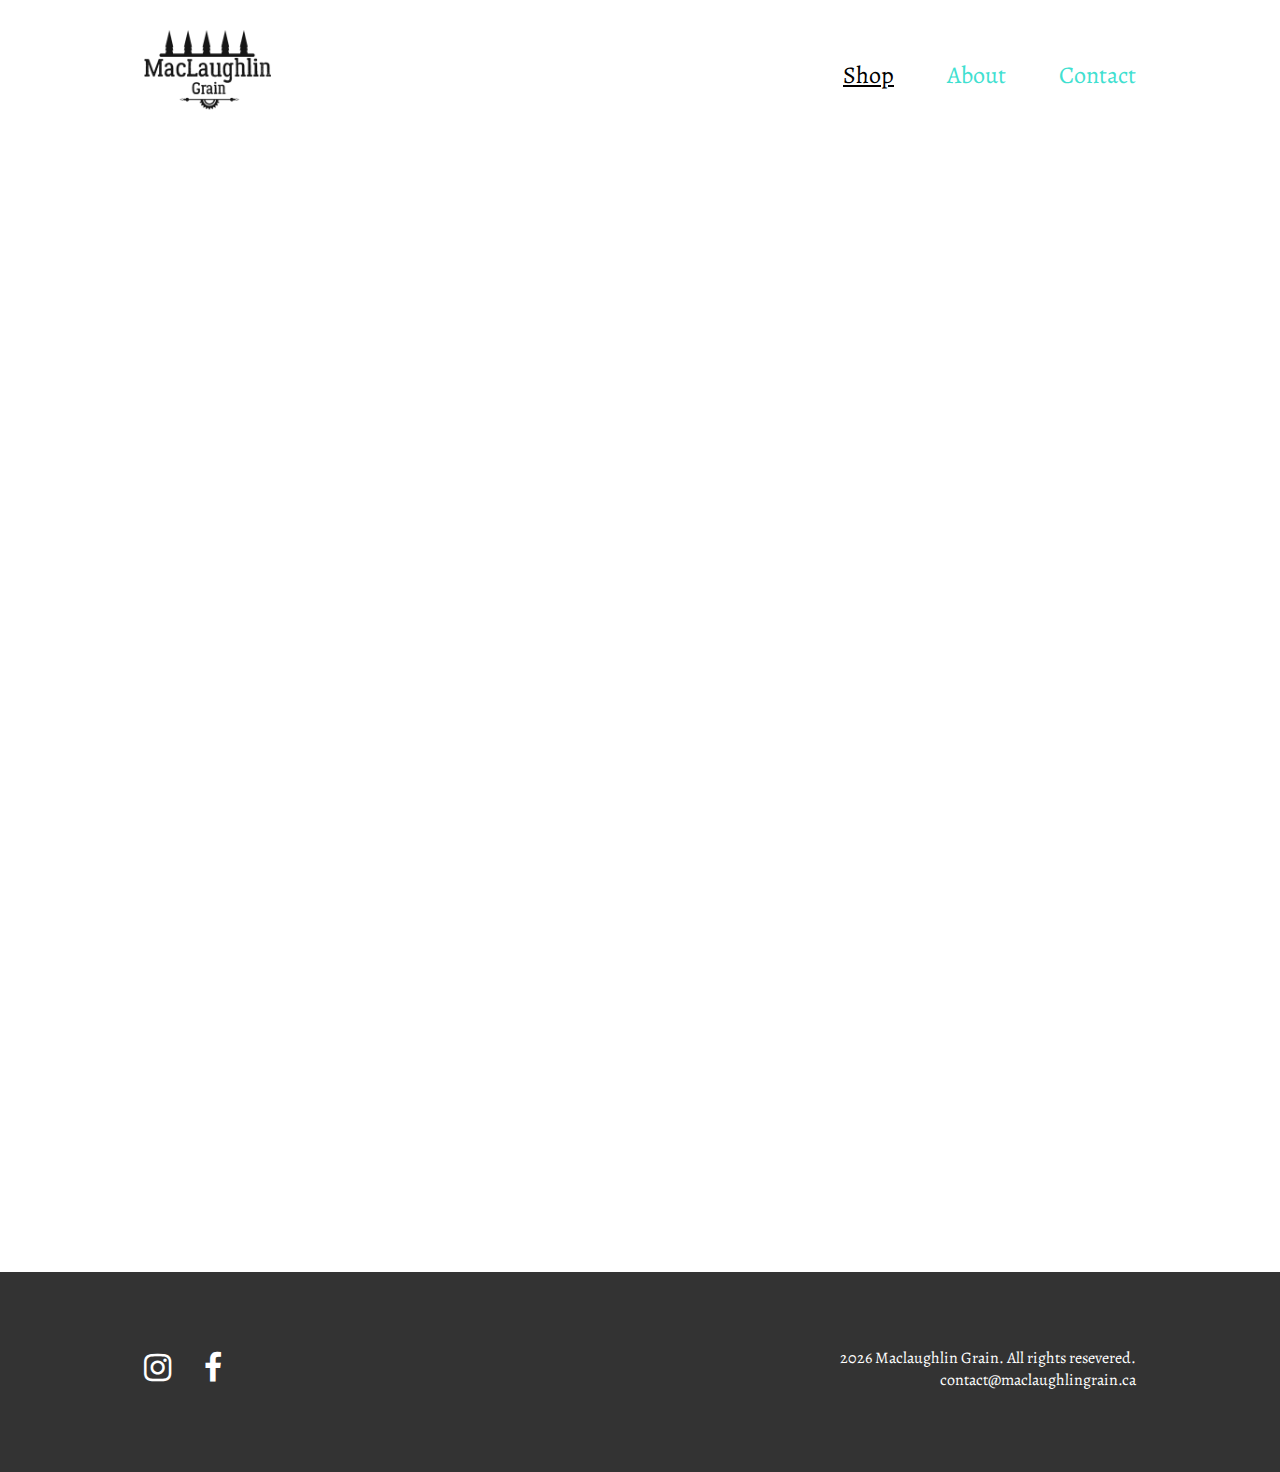
<file: index.html>
<!DOCTYPE html>
<html>
<head>
	<!-- meta -->
	<meta charset="utf-8">
	<meta name="viewport" content="width=device-width, initial-scale=1, maximum-scale=1.0, user-scalable=0">
	<meta name="viewport" content="width=device-width, user-scalable=no" />
	<meta name="description" content="">
	<meta name="keywords" content="">
	<meta property="og:site_name" content="Maclaughlin Grain"/>
	<meta property="og:title" content="Maclaughlin Grain" />
	<meta property="og:description" content="" />

	<!-- title -->
	<title>Maclaughlin Grain - Shop</title>

	<!-- links -->
	<link rel="shortcut icon" type="image/png" href="favicon.ico" />
	<link href="https://fonts.googleapis.com/css?family=Alegreya:400,500,700,900" rel="stylesheet">
	<link href="https://fonts.googleapis.com/css?family=Roboto:100,300,400" rel="stylesheet">
	<link rel="stylesheet" href="https://maxcdn.bootstrapcdn.com/font-awesome/4.4.0/css/font-awesome.min.css">
	<link rel="stylesheet" type="text/css" href="css/main.css">
</head>
<body>
	<header class="navbar">
		<div class="container">
			<a href="./index.html" class="logo"><img src="./assets/logo.png" alt="logo"></a>
			
			<div id="navbar-mobile">
				<div class="nav-toggle">
					<div class="nav-toggle-bar"></div>
				</div><!-- /nav-toggle -->

				<nav class="nav">
					<ul>
						<li><a class="current-page" href="index.html">Shop</a></li>
						<li><a href="./about.html">About</a></li>
						<li><a href="./contact.html">Contact</a></li>
					</ul>
				</nav><!-- /nav -->
			</div><!-- /navbar-mobile -->

			<div id="navbar-desktop">
				<nav>
					<ul>
						<li><a class="current-page" href="index.html">Shop</a></li>
						<li><a href="./about.html">About</a></li>
						<li><a href="./contact.html">Contact</a></li>
					</ul>
				</nav>
			</div><!-- /navbar-desktop -->
		</div><!-- /container -->
	</header><!-- /navbar -->
	
	<div class="main">
		<div class="container">
			<div class="grid">

				<div data-target="modal_0" data-toggle="modal" class="product fade-in">
					<img data-target="modal_0" data-toggle="modal" src="./assets/sample/whale.jpg" alt="product">
					<p data-target="modal_0" data-toggle="modal" class="name">Whale</p>
					<p data-target="modal_0" data-toggle="modal" class="price">12.00</p>

					<span class="fill-div"></span>
				</div><!-- /product -->

				<div id="modal_0" class="modal">
					<div class="modal-window product-modal">
						<span class="close" data-dismiss="modal">&times;</span>
						<img data-target="modal_0" data-toggle="modal" src="./assets/sample/whale.jpg" alt="product">
						<h2>Whale</h2>
						<br>
						<p>Lorem ipsum dolor sit amet, consectetur adipiscing elit. Integer at viverra felis. Sed ante purus, elementum congue egestas ut, commodo vitae tellus. Praesent aliquam tellus et nulla scelerisque, eget euismod nunc dignissim. Ut turpis arcu, ultricies ut sapien et, feugiat pulvinar sem.</p>
						<br>
						<p>Request this item: &nbsp&nbsp Whale - 12.00 CAD</p>
						<br>
						<p class="small-print">*As each product is unique they are available by request only</p>
						<form action="">
							<input id="name" name="name" placeholder="Your Name" type="text">
							<br>
							<input id="email" name="email" placeholder="Your Email" type="text">
							<br>
							<input id="phone-number" name="phone-number" placeholder="Your Phone Number (optional)" type="text">
							<br>
							<textarea name="message" id="message" placeholder="Message" cols="30" rows="10">Hi! Is this item still available?</textarea>
							<br>
							<input class="submit-btn" id="submit" type="submit">
						</form>
					</div>
				</div>

				<div data-target="modal_1" data-toggle="modal" class="product fade-in">
					<img data-target="modal_1" data-toggle="modal" src="./assets/sample/giant-sword.jpg" alt="product">
					<p data-target="modal_1" data-toggle="modal" class="name">Giant Sword</p>
					<p data-target="modal_1" data-toggle="modal" class="price">120.00</p>
				</div><!-- /product -->

				<div id="modal_1" class="modal">
					<div class="modal-window product-modal">
						<span class="close" data-dismiss="modal">&times;</span>
						<img data-target="modal_0" data-toggle="modal" src="./assets/sample/giant-sword.jpg" alt="product">
						<h2>Giant Sword</h2>
						<br>
						<p>Lorem ipsum dolor sit amet, consectetur adipiscing elit. Integer at viverra felis. Sed ante purus, elementum congue egestas ut, commodo vitae tellus. Praesent aliquam tellus et nulla scelerisque, eget euismod nunc dignissim. Ut turpis arcu, ultricies ut sapien et, feugiat pulvinar sem.</p>
						<br>
						<p>Request this item: &nbsp&nbsp Giant Sword - 120.00 CAD</p>
						<br>
						<p class="small-print">*As each product is unique they are available by request only</p>
						<form action="">
							<input id="name" name="name" placeholder="Your Name" type="text">
							<br>
							<input id="email" name="email" placeholder="Your Email" type="text">
							<br>
							<input id="phone-number" name="phone-number" placeholder="Your Phone Number (optional)" type="text">
							<br>
							<textarea name="message" id="message" placeholder="Message" cols="30" rows="10">Hi! Is this item still available?</textarea>
							<br>
							<input class="submit-btn" id="submit" type="submit">
						</form>
					</div>
				</div>

				<div data-target="modal_2" data-toggle="modal" class="product fade-in">
					<img data-target="modal_2" data-toggle="modal" src="./assets/sample/energy-sword.jpg" alt="product">
					<p data-target="modal_2" data-toggle="modal" class="name">Energy Sword</p>
					<p data-target="modal_2" data-toggle="modal" class="price">1250.00</p>
				</div><!-- /product -->

				<div id="modal_2" class="modal">
					<div class="modal-window product-modal">
						<span class="close" data-dismiss="modal">&times;</span>
						<img data-target="modal_0" data-toggle="modal" src="./assets/sample/energy-sword.jpg" alt="product">
						<h2>Energy Sword</h2>
						<br>
						<p>Lorem ipsum dolor sit amet, consectetur adipiscing elit. Integer at viverra felis. Sed ante purus, elementum congue egestas ut, commodo vitae tellus. Praesent aliquam tellus et nulla scelerisque, eget euismod nunc dignissim. Ut turpis arcu, ultricies ut sapien et, feugiat pulvinar sem.</p>
						<br>
						<p>Request this item: &nbsp&nbsp Energy Sword - 1250.00 CAD</p>
						<br>
						<p class="small-print">*As each product is unique they are available by request only</p>
						<form action="">
							<input id="name" name="name" placeholder="Your Name" type="text">
							<br>
							<input id="email" name="email" placeholder="Your Email" type="text">
							<br>
							<input id="phone-number" name="phone-number" placeholder="Your Phone Number (optional)" type="text">
							<br>
							<textarea name="message" id="message" placeholder="Message" cols="30" rows="10">Hi! Is this item still available?</textarea>
							<br>
							<input class="submit-btn" id="submit" type="submit">
						</form>
					</div>
				</div>

				<div data-target="modal_3" data-toggle="modal" class="product fade-in">
					<img data-target="modal_3" data-toggle="modal" src="./assets/sample/money-tree-plank.jpg" alt="product">
					<p data-target="modal_3" data-toggle="modal" class="name">Money Tree Plank</p>
					<p data-target="modal_3" data-toggle="modal" class="price">23.00</p>
				</div><!-- /product -->

				<div id="modal_3" class="modal">
					<div class="modal-window product-modal">
						<span class="close" data-dismiss="modal">&times;</span>
						<img data-target="modal_0" data-toggle="modal" src="./assets/sample/money-tree-plank.jpg" alt="product">
						<h2>Money Tree Plank</h2>
						<br>
						<p>Lorem ipsum dolor sit amet, consectetur adipiscing elit. Integer at viverra felis. Sed ante purus, elementum congue egestas ut, commodo vitae tellus. Praesent aliquam tellus et nulla scelerisque, eget euismod nunc dignissim. Ut turpis arcu, ultricies ut sapien et, feugiat pulvinar sem.</p>
						<br>
						<p>Request this item: &nbsp&nbsp Money Tree Plank - 23.00 CAD</p>
						<br>
						<p class="small-print">*As each product is unique they are available by request only</p>
						<form action="">
							<input id="name" name="name" placeholder="Your Name" type="text">
							<br>
							<input id="email" name="email" placeholder="Your Email" type="text">
							<br>
							<input id="phone-number" name="phone-number" placeholder="Your Phone Number (optional)" type="text">
							<br>
							<textarea name="message" id="message" placeholder="Message" cols="30" rows="10">Hi! Is this item still available?</textarea>
							<br>
							<input class="submit-btn" id="submit" type="submit">
						</form>
					</div>
				</div>

				<div data-target="modal_4" data-toggle="modal" class="product fade-in">
					<img data-target="modal_4" data-toggle="modal" src="./assets/sample/just-a-plank.jpg" alt="product">
					<p data-target="modal_4" data-toggle="modal" class="name">Just a Plank</p>
					<p data-target="modal_4" data-toggle="modal" class="price">23.00</p>
				</div><!-- /product -->

				<div id="modal_4" class="modal">
					<div class="modal-window product-modal">
						<span class="close" data-dismiss="modal">&times;</span>
						<img data-target="modal_0" data-toggle="modal" src="./assets/sample/just-a-plank.jpg" alt="product">
						<h2>Just a Plank</h2>
						<br>
						<p>Lorem ipsum dolor sit amet, consectetur adipiscing elit. Integer at viverra felis. Sed ante purus, elementum congue egestas ut, commodo vitae tellus. Praesent aliquam tellus et nulla scelerisque, eget euismod nunc dignissim. Ut turpis arcu, ultricies ut sapien et, feugiat pulvinar sem.</p>
						<br>
						<p>Request this item: &nbsp&nbsp Just a Plank - 23.00 CAD</p>
						<br>
						<p class="small-print">*As each product is unique they are available by request only</p>
						<form action="">
							<input id="name" name="name" placeholder="Your Name" type="text">
							<br>
							<input id="email" name="email" placeholder="Your Email" type="text">
							<br>
							<input id="phone-number" name="phone-number" placeholder="Your Phone Number (optional)" type="text">
							<br>
							<textarea name="message" id="message" placeholder="Message" cols="30" rows="10">Hi! Is this item still available?</textarea>
							<br>
							<input class="submit-btn" id="submit" type="submit">
						</form>
					</div>
				</div>

				<div data-target="modal_5" data-toggle="modal" class="product fade-in">
					<img data-target="modal_5" data-toggle="modal" src="./assets/sample/the-zeus.jpg" alt="product">
					<p data-target="modal_5" data-toggle="modal" class="name">The Zeus</p>
					<p data-target="modal_5" data-toggle="modal" class="price">45.00</p>
				</div><!-- /product -->

				<div id="modal_5" class="modal">
					<div class="modal-window product-modal">
						<span class="close" data-dismiss="modal">&times;</span>
						<img data-target="modal_0" data-toggle="modal" src="./assets/sample/the-zeus.jpg" alt="product">
						<h2>The Zeus</h2>
						<br>
						<p>Lorem ipsum dolor sit amet, consectetur adipiscing elit. Integer at viverra felis. Sed ante purus, elementum congue egestas ut, commodo vitae tellus. Praesent aliquam tellus et nulla scelerisque, eget euismod nunc dignissim. Ut turpis arcu, ultricies ut sapien et, feugiat pulvinar sem.</p>
						<br>
						<p>Request this item: &nbsp&nbsp The Zeus - 45.00 CAD</p>
						<br>
						<p class="small-print">*As each product is unique they are available by request only</p>
						<form action="">
							<input id="name" name="name" placeholder="Your Name" type="text">
							<br>
							<input id="email" name="email" placeholder="Your Email" type="text">
							<br>
							<input id="phone-number" name="phone-number" placeholder="Your Phone Number (optional)" type="text">
							<br>
							<textarea name="message" id="message" placeholder="Message" cols="30" rows="10">Hi! Is this item still available?</textarea>
							<br>
							<input class="submit-btn" id="submit" type="submit">
						</form>
					</div>
				</div>

				<div data-target="modal_6" data-toggle="modal" class="product fade-in">
					<img data-target="modal_6" data-toggle="modal" src="./assets/sample/cookie-axe.jpg" alt="product">
					<p data-target="modal_6" data-toggle="modal" class="name">Cookie Axe</p>
					<p data-target="modal_6" data-toggle="modal" class="price">200.00</p>
				</div><!-- /product -->

				<div id="modal_6" class="modal">
					<div class="modal-window product-modal">
						<span class="close" data-dismiss="modal">&times;</span>
						<img data-target="modal_0" data-toggle="modal" src="./assets/sample/cookie-axe.jpg" alt="product">
						<h2>Cookie Axe</h2>
						<br>
						<p>Lorem ipsum dolor sit amet, consectetur adipiscing elit. Integer at viverra felis. Sed ante purus, elementum congue egestas ut, commodo vitae tellus. Praesent aliquam tellus et nulla scelerisque, eget euismod nunc dignissim. Ut turpis arcu, ultricies ut sapien et, feugiat pulvinar sem.</p>
						<br>
						<p>Request this item: &nbsp&nbsp Cookie Axe - 200.00 CAD</p>
						<br>
						<p class="small-print">*As each product is unique they are available by request only</p>
						<form action="">
							<input id="name" name="name" placeholder="Your Name" type="text">
							<br>
							<input id="email" name="email" placeholder="Your Email" type="text">
							<br>
							<input id="phone-number" name="phone-number" placeholder="Your Phone Number (optional)" type="text">
							<br>
							<textarea name="message" id="message" placeholder="Message" cols="30" rows="10">Hi! Is this item still available?</textarea>
							<br>
							<input class="submit-btn" id="submit" type="submit">
						</form>
					</div>
				</div>

			</div><!-- /grid -->
		</div><!-- /container -->
	</div><!-- /main -->
	
	<footer>
		<div class="container">
			<ul class="social">
				<li><a href="https://www.instagram.com/maclaughlingrain/" target="_blank"><i class="fa fa-instagram fa-2x" aria-hidden="true"></i></a></li>
				<li><a href="#"><i class="fa fa-facebook fa-2x" aria-hidden="true"></i></a></li>
			</ul><!-- /social -->

			<div class="footer-middle">
				<p><script>document.write(new Date().getFullYear());</script> Maclaughlin Grain. All rights resevered.</p>
				<br>
				<p><a href="mailto:contact@maclaughlingrain.ca">contact@maclaughlingrain.ca</a></p>
			</div><!-- /footer-middle -->
		</div><!-- /container -->
	</footer><!-- /footer -->
	
	<!-- scripts -->
	<script src="js/script.js"></script>
</body>
</html>
</file>
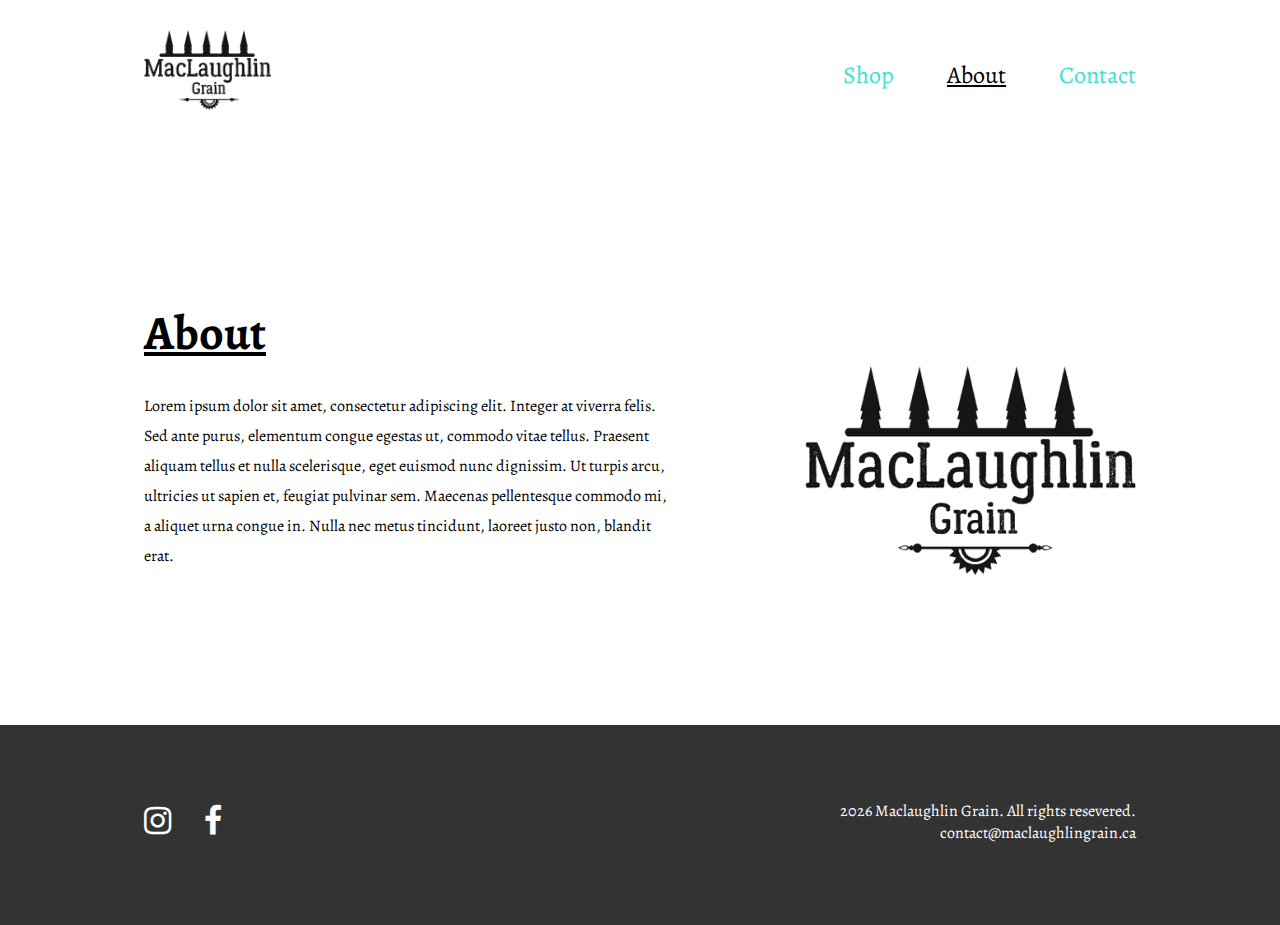
<file: about.html>
<!DOCTYPE html>
<html>
<head>
	<!-- meta -->
	<meta charset="utf-8">
	<meta name="viewport" content="width=device-width, initial-scale=1, maximum-scale=1.0, user-scalable=0">
	<meta name="viewport" content="width=device-width, user-scalable=no" />
	<meta name="description" content="">
	<meta name="keywords" content="">
	<meta property="og:site_name" content="Maclaughlin Grain"/>
	<meta property="og:title" content="Maclaughlin Grain" />
	<meta property="og:description" content="" />

	<!-- title -->
	<title>Maclaughlin Grain - About</title>

	<!-- links -->
	<link rel="shortcut icon" type="image/png" href="favicon.ico" />
	<link href="https://fonts.googleapis.com/css?family=Alegreya:400,500,700,900" rel="stylesheet">
	<link href="https://fonts.googleapis.com/css?family=Roboto:100,300,400" rel="stylesheet">
	<link rel="stylesheet" href="https://maxcdn.bootstrapcdn.com/font-awesome/4.4.0/css/font-awesome.min.css">
	<link rel="stylesheet" type="text/css" href="css/main.css">
</head>
<body>
	<header class="navbar">
		<div class="container">
			<a href="./index.html" class="logo"><img src="./assets/logo.png" alt="logo"></a>

			<div id="navbar-mobile">
				<div class="nav-toggle">
					<div class="nav-toggle-bar"></div>
				</div><!-- /nav-toggle -->

				<nav class="nav">
					<ul>
						<li><a href="index.html">Shop</a></li>
						<li><a class="current-page" href="./about.html">About</a></li>
						<li><a href="./contact.html">Contact</a></li>
					</ul>
				</nav><!-- /nav -->
			</div><!-- /navbar-mobile -->

			<div id="navbar-desktop">
				<nav>
					<ul>
						<li><a href="index.html">Shop</a></li>
						<li><a class="current-page" href="#">About</a></li>
						<li><a href="./contact.html">Contact</a></li>
					</ul>
				</nav>
			</div><!-- /navbar-desktop -->
		</div><!-- /container -->
	</header><!-- /navbar -->
	
	<div class="main">
		<div class="container">
			<div class="about">
				<div class="box box-logo">
					<img src="./assets/logo-lg.png" alt="">
				</div><!-- /box-logo -->
				
				<div class="box box-header">
					<h1>About</h1>
				</div><!-- /box-header -->

				<div class="box box-bio">
					<p>Lorem ipsum dolor sit amet, consectetur adipiscing elit. Integer at viverra felis. Sed ante purus, elementum congue egestas ut, commodo vitae tellus. Praesent aliquam tellus et nulla scelerisque, eget euismod nunc dignissim. Ut turpis arcu, ultricies ut sapien et, feugiat pulvinar sem. Maecenas pellentesque commodo mi, a aliquet urna congue in. Nulla nec metus tincidunt, laoreet justo non, blandit erat.</p>
				</div><!-- /box-bio -->
				
			</div><!-- /about -->
		</div><!-- /container -->
	</div><!-- /main -->
	
	<footer>
		<div class="container">
			<ul class="social">
				<li><a href="https://www.instagram.com/maclaughlingrain/" target="_blank"><i class="fa fa-instagram fa-2x" aria-hidden="true"></i></a></li>
				<li><a href="#"><i class="fa fa-facebook fa-2x" aria-hidden="true"></i></a></li>
			</ul><!-- /social -->

			<div class="footer-middle">
				<p><script>document.write(new Date().getFullYear());</script> Maclaughlin Grain. All rights resevered.</p>
				<br>
				<p><a href="mailto:contact@maclaughlingrain.ca">contact@maclaughlingrain.ca</a></p>
			</div><!-- /footer-middle -->
		</div><!-- /container -->
	</footer><!-- /footer -->
	
	<!-- scripts -->
	<script src="js/script.js"></script>
</body>
</html>
</file>
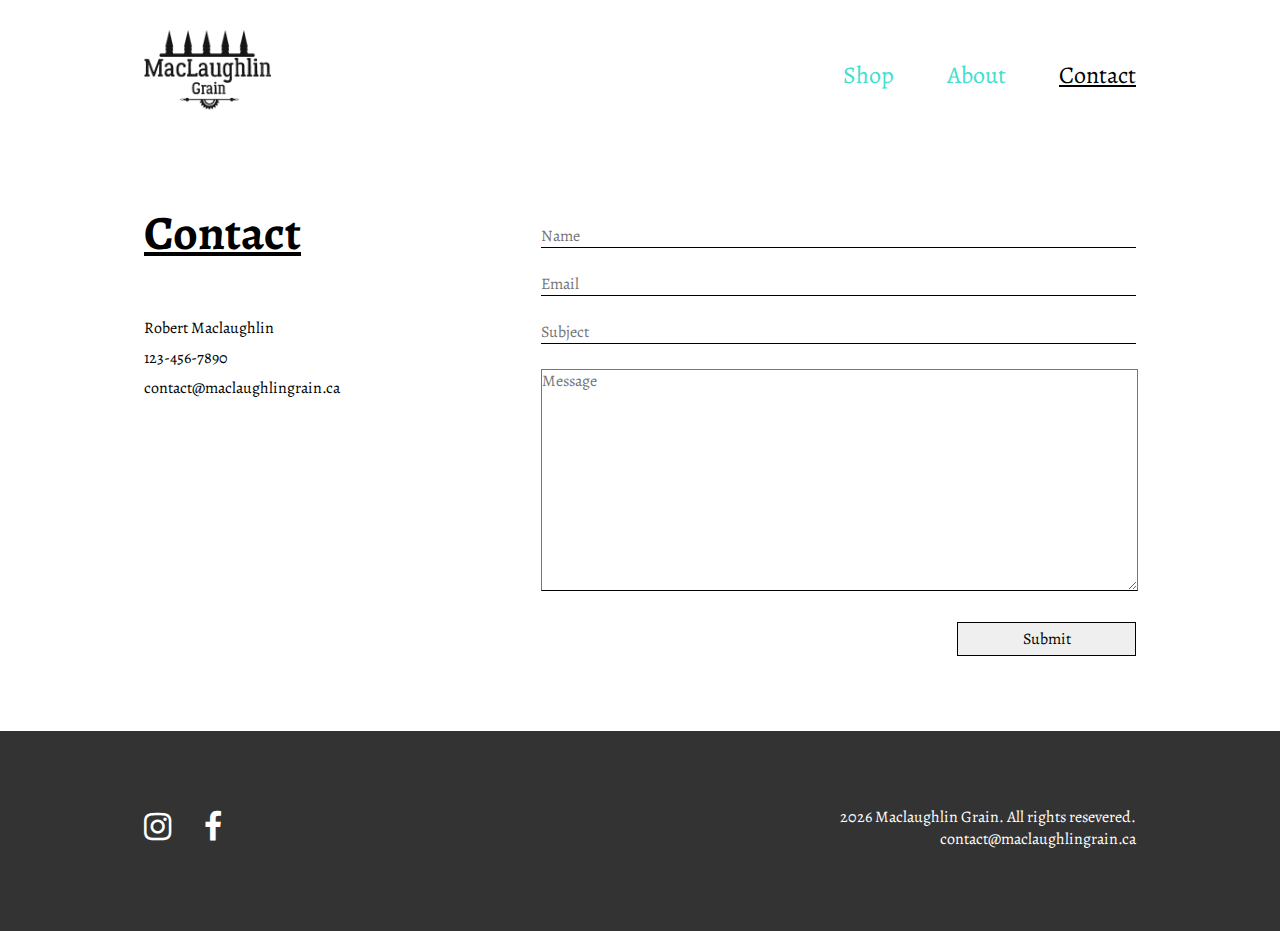
<file: contact.html>
<!DOCTYPE html>
<html>
<head>
	<!-- meta -->
	<meta charset="utf-8">
	<meta name="viewport" content="width=device-width, initial-scale=1, maximum-scale=1.0, user-scalable=0">
	<meta name="viewport" content="width=device-width, user-scalable=no" />
	<meta name="description" content="">
	<meta name="keywords" content="">
	<meta property="og:site_name" content="Maclaughlin Grain"/>
	<meta property="og:title" content="Maclaughlin Grain" />
	<meta property="og:description" content="" />

	<!-- title -->
	<title>Maclaughlin Grain - About</title>

	<!-- links -->
	<link rel="shortcut icon" type="image/png" href="favicon.ico" />
	<link href="https://fonts.googleapis.com/css?family=Alegreya:400,500,700,900" rel="stylesheet">
	<link href="https://fonts.googleapis.com/css?family=Roboto:100,300,400" rel="stylesheet">
	<link rel="stylesheet" href="https://maxcdn.bootstrapcdn.com/font-awesome/4.4.0/css/font-awesome.min.css">
	<link rel="stylesheet" type="text/css" href="css/main.css">
</head>
<body>
	<header class="navbar">
		<div class="container">
			<a href="./index.html" class="logo"><img src="./assets/logo.png" alt="logo"></a>

			<div id="navbar-mobile">
				<div class="nav-toggle">
					<div class="nav-toggle-bar"></div>
				</div><!-- /nav-toggle -->

				<nav class="nav">
					<ul>
						<li><a href="index.html">Shop</a></li>
						<li><a href="./about.html">About</a></li>
						<li><a class="current-page" href="./contact.html">Contact</a></li>
					</ul>
				</nav><!-- /nav -->
			</div><!-- /navbar-mobile -->

			<div id="navbar-desktop">
				<nav>
					<ul>
						<li><a href="index.html">Shop</a></li>
						<li><a href="./about.html">About</a></li>
						<li><a class="current-page" href="./contact.html">Contact</a></li>
					</ul>
				</nav>
			</div><!-- /navbar-desktop -->
		</div><!-- /container -->
	</header><!-- /navbar -->
	
	<div class="main">
		<div class="container">
			<div class="contact">
				
				<div class="box box-info">
					<h1>Contact</h1>
					<br>
					<p>Robert Maclaughlin
					<br>123-456-7890
					<br><a href="mailto:contact@maclaughlingrain.ca">contact@maclaughlingrain.ca</a></p>
				</div><!-- /box-header -->
				
				<div class="box box-form">
					<form action="">
						<input id="name" name="name" placeholder="Name" type="text">
						<br>
						<input id="email" name="email" placeholder="Email" type="text">
						<br>
						<input id="subject" name="subject" placeholder="Subject" type="text">
						<br>
						<textarea name="message" id="message" placeholder="Message" cols="30" rows="10"></textarea>
						<br>
						<input class="submit-btn" id="submit" type="submit">
					</form>
				</div><!-- /box-form -->
			</div><!-- /about -->
		</div><!-- /container -->
	</div><!-- /main -->
	
	<footer>
		<div class="container">
			<ul class="social">
				<li><a href="https://www.instagram.com/maclaughlingrain/" target="_blank"><i class="fa fa-instagram fa-2x" aria-hidden="true"></i></a></li>
				<li><a href="#"><i class="fa fa-facebook fa-2x" aria-hidden="true"></i></a></li>
			</ul><!-- /social -->

			<div class="footer-middle">
				<p><script>document.write(new Date().getFullYear());</script> Maclaughlin Grain. All rights resevered.</p>
				<br>
				<p><a href="mailto:contact@maclaughlingrain.ca">contact@maclaughlingrain.ca</a></p>
			</div><!-- /footer-middle -->
		</div><!-- /container -->
	</footer><!-- /footer -->
	
	<!-- scripts -->
	<script src="js/script.js"></script>
</body>
</html>
</file>
<file: css/main.css>
*{margin:0;padding:0}html,body{height:calc(100% - 150px);width:100%;margin:0;padding:0}a{text-decoration:none;color:#000}a:hover{opacity:.5;transition:opacity .2s}.hide-overflow{overflow:hidden}.hide-tag{display:none}.float-left{float:left !important}.float-right{float:right !important}h1,h2,h3,h4,h5,h6{font-family:"Alegreya",serif}body{font-family:"Alegreya",serif}.container{max-width:576px;min-height:100%;margin:0 auto}@media(max-width: 576px){.container{margin:0 5%}}@media(min-width: 868px){.container{max-width:768px}}@media(min-width: 1092px){.container{max-width:992px}}.navbar{background-color:#fff;height:150px;position:fixed;top:0;width:100%;z-index:1}.navbar img{user-drag:none;user-select:none;-moz-user-select:none;-webkit-user-drag:none;-webkit-user-select:none;-ms-user-select:none;height:80px;margin-top:30px}.navbar ::after{content:"";display:table;clear:both}.navbar .logo{float:left}.navbar .current-page{text-decoration:underline;color:#000}.navbar a{color:#40e0d0}#navbar-desktop nav{float:right}#navbar-desktop nav ul{margin:0;padding-top:59px}#navbar-desktop nav li{font-size:24px;display:inline-block;margin-left:50px}#navbar-mobile .nav-toggle{-webkit-user-select:none;-moz-user-select:none;user-select:none;cursor:pointer;height:1.25rem;right:2rem;position:fixed;top:3.5rem;width:2rem;z-index:2}#navbar-mobile .nav-toggle:hover{opacity:.8}#navbar-mobile .nav-toggle .nav-toggle-bar,#navbar-mobile .nav-toggle .nav-toggle-bar::after,#navbar-mobile .nav-toggle .nav-toggle-bar::before{position:absolute;top:50%;-webkit-transform:translateY(-50%);-ms-transform:translateY(-50%);transform:translateY(-50%);-webkit-transition:all .5s ease;-moz-transition:all .5s ease;-ms-transition:all .5s ease;-o-transition:all .5s ease;transition:all .5s ease;background:#000;content:"";height:.25rem;width:100%}#navbar-mobile .nav-toggle .nav-toggle-bar{margin-top:0}#navbar-mobile .nav-toggle .nav-toggle-bar::after{margin-top:.5rem}#navbar-mobile .nav-toggle .nav-toggle-bar::before{margin-top:-0.5rem}#navbar-mobile .nav-toggle.expanded .nav-toggle-bar{background:transparent}#navbar-mobile .nav-toggle.expanded .nav-toggle-bar::after,#navbar-mobile .nav-toggle.expanded .nav-toggle-bar::before{background:#40e0d0;margin-top:0}#navbar-mobile .nav-toggle.expanded .nav-toggle-bar::after{-ms-transform:rotate(45deg);-webkit-transform:rotate(45deg);transform:rotate(45deg)}#navbar-mobile .nav-toggle.expanded .nav-toggle-bar::before{-ms-transform:rotate(-45deg);-webkit-transform:rotate(-45deg);transform:rotate(-45deg)}@media(min-width: 576px){#navbar-mobile .nav-toggle{right:5rem}}#navbar-mobile .nav{-webkit-transition:right .5s ease;-moz-transition:right .5s ease;-ms-transition:right .5s ease;-o-transition:right .5s ease;transition:right .5s ease;background:#fff;color:#40e0d0;cursor:pointer;font-size:2rem;height:100vh;right:-15rem;padding:6rem 2rem 2rem -2rem;position:fixed;top:0;width:15rem;z-index:1}#navbar-mobile .nav.expanded{right:0;padding-right:2rem;-webkit-box-shadow:-1px 0 10px 0 #d3d3d3}#navbar-mobile .nav ul{position:absolute;top:50%;-webkit-transform:translateY(-50%);-ms-transform:translateY(-50%);transform:translateY(-50%);list-style:none;margin:0 0 0 50px;padding:0}@media(min-width: 868px){#navbar-mobile{display:none}}@media(max-width: 868px){#navbar-desktop{display:none}}.main{margin-top:150px;margin-bottom:75px;min-height:calc(100vh - 400px);overflow:auto}footer{height:200px;width:100%;background-color:#333}footer ul{list-style:none;text-align:center;margin-left:-30px;padding-top:35px}footer ul li{display:inline-block;margin-left:30px}footer ul i{font-size:30px;color:#fff}footer .footer-middle{padding-top:25px}footer .footer-middle a,footer .footer-middle p{text-align:center;color:#fff}@media(min-width: 576px){footer ul{float:left;padding-top:80px}footer .footer-middle{padding-top:75px;padding-bottom:0}footer .footer-middle p{float:right;text-align:right}}.modal{position:fixed;top:0;left:0;bottom:0;right:0;display:none;overflow:auto;background-color:#000;background-color:rgba(0,0,0,.7);z-index:9999}.modal-window{position:relative;background-color:#fff;width:75%;margin:10% auto;padding:20px}@media(min-width: 868px){.modal-window{width:50%;padding:20px 50px}}@media(min-width: 868px){.modal-window.small{width:30%}}.modal-window.large{width:75%}.close{position:absolute;top:0;right:0;color:rgba(0,0,0,.3);height:30px;width:30px;font-size:30px;line-height:30px;text-align:center}.close:hover,.close:focus{color:#000;cursor:pointer}.open{display:block}.product-modal img{user-drag:none;user-select:none;-moz-user-select:none;-webkit-user-drag:none;-webkit-user-select:none;-ms-user-select:none;width:50%}.product-modal form{padding-bottom:75px}.product-modal .small-print{font-size:.75em}@media(min-width: 868px){.product-modal img{width:25%}}form input,form textarea{border-radius:0;-webkit-appearance:none;margin-top:25px;font-size:1em;font-family:"Alegreya",serif}form input:focus,form textarea:focus{outline:none}form textarea{border-bottom:1px solid #000}form input[type=text]{border:none;border-bottom:1px solid #000}form input[type=text],form textarea{width:100%}form .submit-btn{-webkit-appearance:none;border:1px solid #000;padding:5px 25px;width:30%;float:right}form .submit-btn:hover{cursor:pointer;background-color:#40e0d0;border-color:#40e0d0;color:#fff;transition:background-color .2s,border-color .2s ease,color .2s}form .delete-btn{-webkit-appearance:none;border:2px solid #b30000;color:#b30000;padding:5px 25px;width:30%;font-size:1em;font-family:"Alegreya",serif;float:left;margin-top:25px;background:linear-gradient(to right, #b30000 50%, white 50%);background-size:200% 100%;background-position:right bottom;transition:all .2s ease-out}form .delete-btn:hover{cursor:pointer;background-position:left bottom;color:#fff}form .cancel-btn{-webkit-appearance:none;border:2px solid #ffb158;color:#ffb158;padding:5px 25px;width:30%;font-size:1em;font-family:"Alegreya",serif;float:left;margin-top:25px;background:linear-gradient(to right, #ffb158 50%, white 50%);background-size:200% 100%;background-position:right bottom;transition:all .2s ease-out}form .cancel-btn:hover{cursor:pointer;background-position:left bottom;color:#fff}.modal input[type=text],.modal input[type=file]{margin-bottom:50px}@media(min-width: 868px){.grid{display:grid;grid-template-columns:1fr 1fr;grid-gap:50px}}@media(min-width: 1092px){.grid{grid-template-columns:1fr 1fr 1fr;grid-gap:50px}}.product{transition:all .1s linear;max-width:90%;margin:0 auto;padding:10px}.product img{user-drag:none;user-select:none;-moz-user-select:none;-webkit-user-drag:none;-webkit-user-select:none;-ms-user-select:none;width:100%}.product .name{float:left}.product .price{float:right}.product:hover{transform:scale(1.015);-webkit-transform:scale(1.015);-moz-transform:scale(1.015);-o-transform:scale(1.015);-webkit-box-shadow:rgba(0,0,0,.1) 0 5px 15px;-moz-box-shadow:rgba(0,0,0,.1) 0 5px 15px;-o-box-shadow:rgba(0,0,0,.1) 0 5px 15px;box-shadow:rgba(0,0,0,.1) 0 5px 15px;cursor:pointer}.fade-in{opacity:0}.product.is-visible{animation:Items 600ms ease-in forwards}@keyframes Items{0%{opacity:0}100%{opacity:1}}.about{margin-top:100px}.about img{user-drag:none;user-select:none;-moz-user-select:none;-webkit-user-drag:none;-webkit-user-select:none;-ms-user-select:none;width:100%}.about h1{padding-top:50px;text-decoration:underline;font-size:3em}.about p{padding-top:25px;line-height:30px}@media(min-width: 868px){.about{display:grid;grid-template-columns:2fr 1fr}.about .box-logo{grid-column-start:2;grid-column-end:4}.about .box-header{grid-column-start:1;grid-column-end:3;grid-row-start:1}.about .box-bio{max-width:80%;grid-column-start:1;grid-column-end:2;grid-row-start:2}}.contact img{width:100%}.contact h1{padding-top:50px;text-decoration:underline;font-size:3em}.contact p{padding-top:25px;line-height:30px}.contact .box-info{margin-bottom:50px}@media(min-width: 868px){.contact .box-info{margin-bottom:0}}@media(min-width: 868px){.contact .box-info{float:left}.contact .box-form{margin-top:50px;width:60%;float:right}}.admin-page h1{margin-top:50px;text-align:center}/*# sourceMappingURL=main.css.map */
</file>
